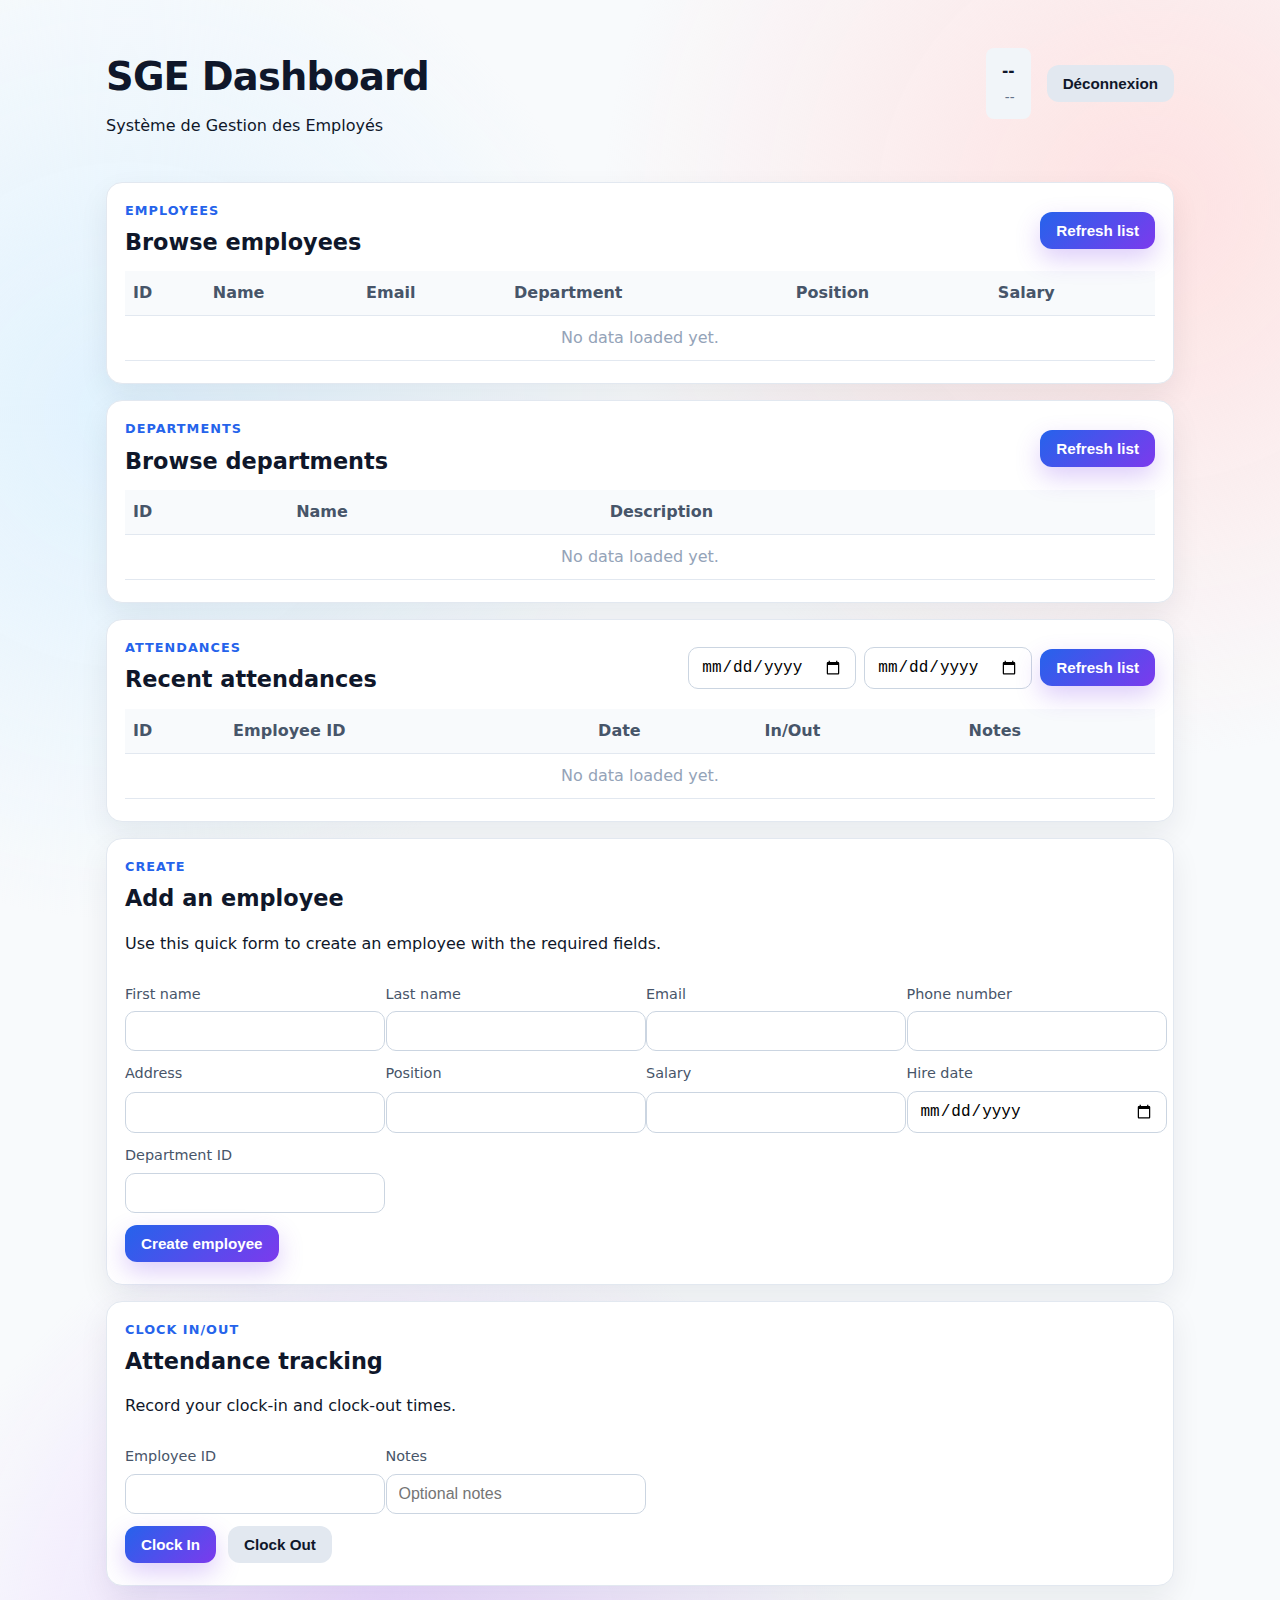
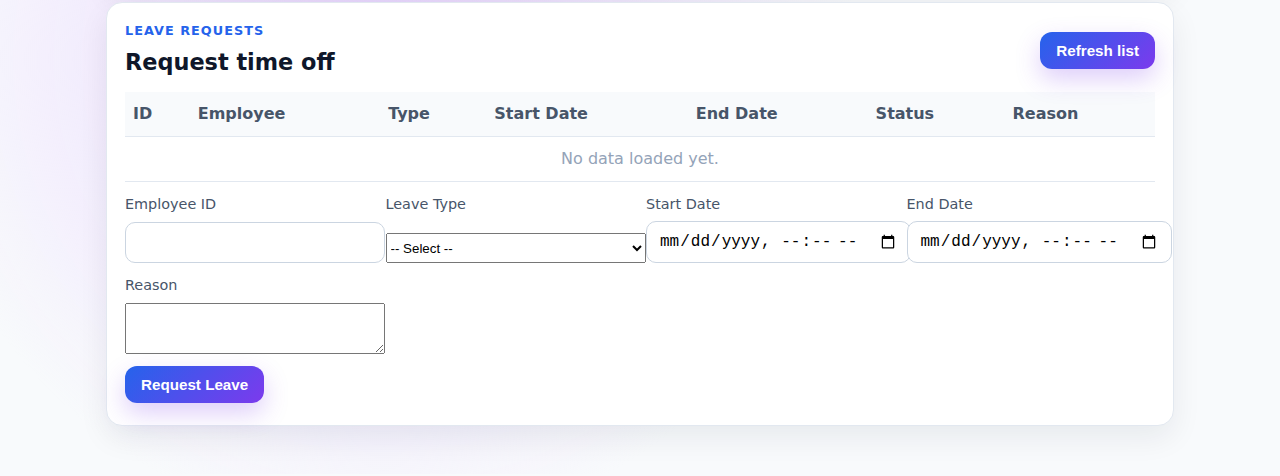
<file: front/index.html>
<!doctype html>
<html lang="en">

<head>
  <meta charset="UTF-8" />
  <meta name="viewport" content="width=device-width, initial-scale=1.0" />
  <title>SGE Dashboard</title>
  <link rel="stylesheet" href="./assets/style.css" />
</head>

<body>
  <header class="hero">
    <div class="hero-content">
      <div>
        <h1>SGE Dashboard</h1>
        <p>Système de Gestion des Employés</p>
      </div>
      <div class="hero-actions">
        <div id="user-info" class="user-info">
          <span id="user-name">--</span>
          <span id="user-role" class="user-role">--</span>
        </div>
        <button id="logout" class="secondary" type="button">Déconnexion</button>
      </div>
    </div>
  </header>

  <main class="container">
    <section class="card" data-role-required="admin,manager">
      <div class="card__header">
        <div>
          <p class="eyebrow">Employees</p>
          <h2>Browse employees</h2>
        </div>
        <div class="actions">
          <button data-action="refresh-employees" class="primary">Refresh list</button>
        </div>
      </div>
      <div class="table-wrapper">
        <table id="employees-table">
          <thead>
            <tr>
              <th>ID</th>
              <th>Name</th>
              <th>Email</th>
              <th>Department</th>
              <th>Position</th>
              <th>Salary</th>
            </tr>
          </thead>
          <tbody>
            <tr class="placeholder">
              <td colspan="6">No data loaded yet.</td>
            </tr>
          </tbody>
        </table>
      </div>
    </section>

    <section class="card" data-role-required="admin,manager">
      <div class="card__header">
        <div>
          <p class="eyebrow">Departments</p>
          <h2>Browse departments</h2>
        </div>
        <div class="actions">
          <button data-action="refresh-departments" class="primary">Refresh list</button>
        </div>
      </div>
      <div class="table-wrapper">
        <table id="departments-table">
          <thead>
            <tr>
              <th>ID</th>
              <th>Name</th>
              <th>Description</th>
            </tr>
          </thead>
          <tbody>
            <tr class="placeholder">
              <td colspan="3">No data loaded yet.</td>
            </tr>
          </tbody>
        </table>
      </div>
    </section>

    <section class="card" id="attendance-section">
      <div class="card__header">
        <div>
          <p class="eyebrow">Attendances</p>
          <h2 id="attendance-title">Recent attendances</h2>
        </div>
        <div class="actions">
          <input id="attendance-start-date" type="date" />
          <input id="attendance-end-date" type="date" />
          <button data-action="refresh-attendances" class="primary">Refresh list</button>
        </div>
      </div>
      <div class="table-wrapper">
        <table id="attendances-table">
          <thead>
            <tr>
              <th>ID</th>
              <th>Employee ID</th>
              <th>Date</th>
              <th>In/Out</th>
              <th>Notes</th>
            </tr>
          </thead>
          <tbody>
            <tr class="placeholder">
              <td colspan="5">No data loaded yet.</td>
            </tr>
          </tbody>
        </table>
      </div>
    </section>

    <section class="card" data-role-required="admin">
      <div class="card__header">
        <div>
          <p class="eyebrow">Create</p>
          <h2>Add an employee</h2>
          <p>Use this quick form to create an employee with the required fields.</p>
        </div>
      </div>
      <form id="employee-form" class="form-grid">
        <label class="input-group">
          <span>First name</span>
          <input name="firstName" required />
        </label>
        <label class="input-group">
          <span>Last name</span>
          <input name="lastName" required />
        </label>
        <label class="input-group">
          <span>Email</span>
          <input name="email" type="email" required />
        </label>
        <label class="input-group">
          <span>Phone number</span>
          <input name="phoneNumber" />
        </label>
        <label class="input-group">
          <span>Address</span>
          <input name="address" />
        </label>
        <label class="input-group">
          <span>Position</span>
          <input name="position" />
        </label>
        <label class="input-group">
          <span>Salary</span>
          <input name="salary" type="number" step="0.01" min="0" required />
        </label>
        <label class="input-group">
          <span>Hire date</span>
          <input name="hireDate" type="date" required />
        </label>
        <label class="input-group">
          <span>Department ID</span>
          <input name="departmentId" type="number" min="1" required />
        </label>
        <div class="form-actions">
          <button type="submit" class="primary">Create employee</button>
          <p id="form-status" role="status"></p>
        </div>
      </form>
    </section>

    <section class="card">
      <div class="card__header">
        <div>
          <p class="eyebrow">Clock In/Out</p>
          <h2>Attendance tracking</h2>
          <p>Record your clock-in and clock-out times.</p>
        </div>
      </div>
      <form id="attendance-form" class="form-grid">
        <label class="input-group">
          <span>Employee ID</span>
          <input name="employeeId" type="number" min="1" required />
        </label>
        <label class="input-group">
          <span>Notes</span>
          <input name="notes" placeholder="Optional notes" />
        </label>
        <div class="form-actions">
          <button type="button" id="clock-in-btn" class="primary">Clock In</button>
          <button type="button" id="clock-out-btn" class="secondary">Clock Out</button>
          <p id="attendance-status" role="status"></p>
        </div>
      </form>
    </section>

    <section class="card" id="leave-requests-section">
      <div class="card__header">
        <div>
          <p class="eyebrow">Leave Requests</p>
          <h2 id="leave-title">Request time off</h2>
        </div>
        <div class="actions">
          <button data-action="refresh-leave-requests" class="primary">Refresh list</button>
        </div>
      </div>
      <div class="table-wrapper">
        <table id="leave-requests-table">
          <thead>
            <tr>
              <th>ID</th>
              <th>Employee</th>
              <th>Type</th>
              <th>Start Date</th>
              <th>End Date</th>
              <th>Status</th>
              <th>Reason</th>
            </tr>
          </thead>
          <tbody>
            <tr class="placeholder">
              <td colspan="7">No data loaded yet.</td>
            </tr>
          </tbody>
        </table>
      </div>
      <form id="leave-request-form" class="form-grid">
        <label class="input-group">
          <span>Employee ID</span>
          <input name="employeeId" type="number" min="1" required />
        </label>
        <label class="input-group">
          <span>Leave Type</span>
          <select name="leaveType" required>
            <option value="">-- Select --</option>
            <option value="1">Annual</option>
            <option value="2">Sick</option>
            <option value="3">Maternity</option>
            <option value="4">Paternity</option>
            <option value="5">Personal</option>
            <option value="6">Unpaid</option>
          </select>
        </label>
        <label class="input-group">
          <span>Start Date</span>
          <input name="startDate" type="datetime-local" required />
        </label>
        <label class="input-group">
          <span>End Date</span>
          <input name="endDate" type="datetime-local" required />
        </label>
        <label class="input-group">
          <span>Reason</span>
          <textarea name="reason" rows="3" required></textarea>
        </label>
        <div class="form-actions">
          <button type="submit" class="primary">Request Leave</button>
          <p id="leave-request-status" role="status"></p>
        </div>
      </form>
    </section>
  </main>

  <script src="./assets/app.js"></script>
</body>

</html>
</file>
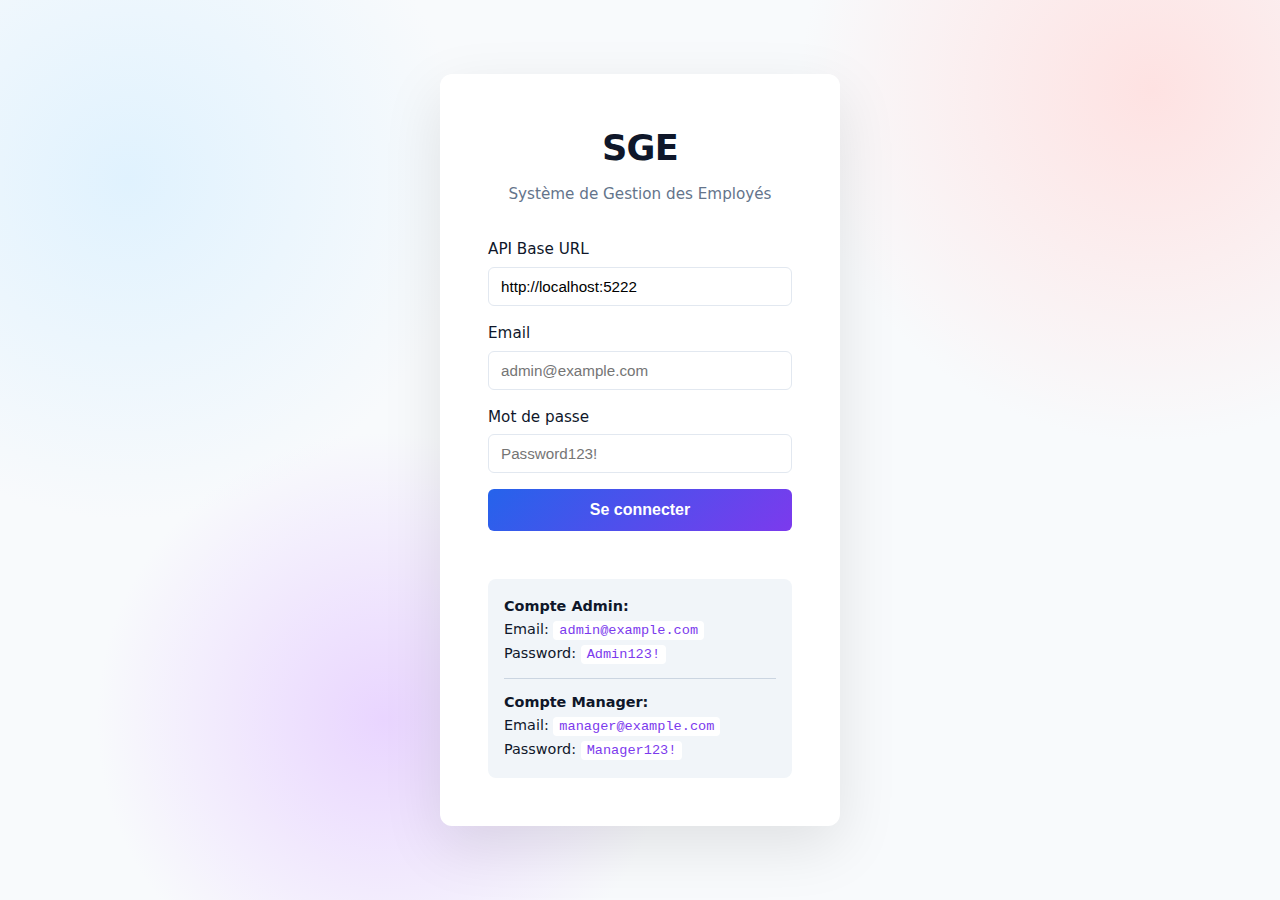
<file: front/login.html>
<!doctype html>
<html lang="en">

<head>
  <meta charset="UTF-8" />
  <meta name="viewport" content="width=device-width, initial-scale=1.0" />
  <title>SGE - Login</title>
  <link rel="stylesheet" href="./assets/style.css" />
</head>

<body>
  <div class="login-container">
    <div class="login-card">
      <div class="login-header">
        <h1>SGE</h1>
        <p>Système de Gestion des Employés</p>
      </div>

      <form id="login-form" class="login-form">
        <div class="form-group">
          <label for="api-base-login">API Base URL</label>
          <input 
            id="api-base-login" 
            type="url" 
            placeholder="http://localhost:5222"
            autocomplete="url"
          />
        </div>

        <div class="form-group">
          <label for="email">Email</label>
          <input 
            id="email" 
            name="email" 
            type="email" 
            placeholder="admin@example.com"
            autocomplete="email"
            required 
          />
        </div>

        <div class="form-group">
          <label for="password">Mot de passe</label>
          <input 
            id="password" 
            name="password" 
            type="password" 
            placeholder="Password123!"
            autocomplete="current-password"
            required 
          />
        </div>

        <div id="login-status" class="status-message"></div>

        <button type="submit" class="login-button">Se connecter</button>
      </form>

      <div class="login-hints">
        <p><strong>Compte Admin:</strong></p>
        <p>Email: <code>admin@example.com</code></p>
        <p>Password: <code>Admin123!</code></p>
        <hr />
        <p><strong>Compte Manager:</strong></p>
        <p>Email: <code>manager@example.com</code></p>
        <p>Password: <code>Manager123!</code></p>
      </div>
    </div>
  </div>

  <script src="./assets/login.js"></script>
</body>

</html>
</file>
<file: front/assets/style.css>
:root {
  color-scheme: light;
  font-family: "Inter", system-ui, -apple-system, BlinkMacSystemFont, "Segoe UI", sans-serif;
  line-height: 1.5;
  font-weight: 400;
  color: #0f172a;
  background-color: #f8fafc;
}

* {
  box-sizing: border-box;
}

body {
  margin: 0;
  background: radial-gradient(circle at 10% 20%, #e0f2fe, transparent 25%),
    radial-gradient(circle at 90% 10%, #fee2e2, transparent 25%),
    radial-gradient(circle at 30% 80%, #e9d5ff, transparent 25%),
    #f8fafc;
}

.hero {
  padding: 48px 16px 32px;
  max-width: 1100px;
  margin: 0 auto;
}

.hero-content {
  display: flex;
  justify-content: space-between;
  align-items: flex-start;
  gap: 24px;
}

.hero h1 {
  margin: 0 0 8px;
  font-size: 2.4rem;
  letter-spacing: -0.02em;
}

.hero p {
  margin: 4px 0 12px;
  max-width: 680px;
}

.hero-actions {
  display: flex;
  gap: 16px;
  align-items: center;
}

.user-info {
  display: flex;
  flex-direction: column;
  gap: 4px;
  padding: 12px 16px;
  background: #f1f5f9;
  border-radius: 8px;
  text-align: right;
}

.user-info #user-name {
  font-weight: 600;
  font-size: 0.95rem;
  color: #0f172a;
}

.user-role {
  font-size: 0.85rem;
  color: #64748b;
  font-weight: 500;
}

.controls {
  display: flex;
  gap: 12px;
  align-items: flex-end;
  flex-wrap: wrap;
  margin-top: 12px;
}

.container {
  max-width: 1100px;
  margin: 0 auto;
  padding: 0 16px 48px;
  display: grid;
  gap: 16px;
}

.card {
  background: #fff;
  border: 1px solid #e2e8f0;
  border-radius: 16px;
  padding: 18px 18px 22px;
  box-shadow: 0 12px 30px rgba(15, 23, 42, 0.07);
}

.card__header {
  display: flex;
  justify-content: space-between;
  gap: 12px;
  align-items: center;
  flex-wrap: wrap;
}

.actions {
  display: flex;
  gap: 8px;
  align-items: center;
}

.table-wrapper {
  overflow-x: auto;
  margin-top: 12px;
}

table {
  width: 100%;
  border-collapse: collapse;
}

th,
td {
  padding: 10px 8px;
  text-align: left;
  border-bottom: 1px solid #e2e8f0;
}

th {
  color: #475569;
  font-weight: 600;
  background: #f8fafc;
}

tr:hover td {
  background: #f1f5f9;
}

.placeholder td {
  text-align: center;
  color: #94a3b8;
}

.eyebrow {
  text-transform: uppercase;
  letter-spacing: 0.08em;
  font-weight: 700;
  color: #2563eb;
  font-size: 0.8rem;
  margin: 0 0 6px;
}

h2 {
  margin: 0;
  font-size: 1.4rem;
}

.input-group {
  display: grid;
  gap: 6px;
  min-width: 260px;
}

.input-group span {
  font-size: 0.9rem;
  color: #475569;
}

input {
  padding: 10px 12px;
  border: 1px solid #cbd5e1;
  border-radius: 10px;
  font-size: 1rem;
  background: #fff;
  transition: border 0.2s, box-shadow 0.2s;
}

input:focus {
  outline: none;
  border-color: #2563eb;
  box-shadow: 0 0 0 3px rgba(37, 99, 235, 0.2);
}

.primary,
.secondary {
  border: none;
  cursor: pointer;
  border-radius: 12px;
  font-weight: 700;
  padding: 10px 16px;
  font-size: 0.95rem;
  transition: transform 0.2s, box-shadow 0.2s;
  text-decoration: none;
  display: inline-flex;
  align-items: center;
  gap: 8px;
}

.primary {
  background: linear-gradient(135deg, #2563eb, #7c3aed);
  color: #fff;
  box-shadow: 0 10px 25px rgba(124, 58, 237, 0.25);
}

.secondary {
  background: #e2e8f0;
  color: #0f172a;
}

.primary:hover,
.secondary:hover {
  transform: translateY(-1px);
}

.form-grid {
  display: grid;
  grid-template-columns: repeat(auto-fit, minmax(240px, 1fr));
  gap: 12px;
  margin-top: 12px;
}

/* Login Page Styles */
.login-container {
  display: flex;
  justify-content: center;
  align-items: center;
  min-height: 100vh;
  background: radial-gradient(circle at 10% 20%, #e0f2fe, transparent 25%),
    radial-gradient(circle at 90% 10%, #fee2e2, transparent 25%),
    radial-gradient(circle at 30% 80%, #e9d5ff, transparent 25%),
    #f8fafc;
  padding: 16px;
}

.login-card {
  width: 100%;
  max-width: 400px;
  background: white;
  border-radius: 12px;
  box-shadow: 0 20px 60px rgba(0, 0, 0, 0.1);
  padding: 48px;
}

.login-header {
  text-align: center;
  margin-bottom: 32px;
}

.login-header h1 {
  margin: 0 0 8px;
  font-size: 2.2rem;
  color: #0f172a;
  letter-spacing: -0.02em;
}

.login-header p {
  margin: 0;
  color: #64748b;
  font-size: 0.95rem;
}

.login-form {
  margin-bottom: 32px;
}

.form-group {
  margin-bottom: 16px;
}

.form-group label {
  display: block;
  margin-bottom: 6px;
  font-weight: 500;
  font-size: 0.95rem;
  color: #0f172a;
}

.form-group input {
  width: 100%;
  padding: 10px 12px;
  border: 1px solid #e2e8f0;
  border-radius: 6px;
  font-size: 0.95rem;
  transition: border-color 0.2s;
}

.form-group input:focus {
  outline: none;
  border-color: #2563eb;
  box-shadow: 0 0 0 3px rgba(37, 99, 235, 0.1);
}

.login-button {
  width: 100%;
  padding: 12px 16px;
  background: linear-gradient(135deg, #2563eb, #7c3aed);
  color: white;
  border: none;
  border-radius: 6px;
  font-weight: 600;
  font-size: 1rem;
  cursor: pointer;
  transition: transform 0.2s, box-shadow 0.2s;
  margin-bottom: 16px;
}

.login-button:hover {
  transform: translateY(-1px);
  box-shadow: 0 10px 25px rgba(124, 58, 237, 0.25);
}

.login-button:active {
  transform: translateY(0);
}

.status-message {
  padding: 12px;
  border-radius: 6px;
  margin-bottom: 16px;
  font-size: 0.9rem;
  display: none;
}

.status-message.success {
  background: #dcfce7;
  color: #166534;
  border: 1px solid #bbf7d0;
}

.status-message.error {
  background: #fee2e2;
  color: #991b1b;
  border: 1px solid #fecaca;
}

.login-hints {
  padding: 16px;
  background: #f1f5f9;
  border-radius: 8px;
  font-size: 0.9rem;
  line-height: 1.6;
}

.login-hints p {
  margin: 0;
}

.login-hints strong {
  color: #0f172a;
}

.login-hints code {
  background: white;
  padding: 2px 6px;
  border-radius: 4px;
  font-family: "Monaco", "Courier New", monospace;
  font-size: 0.85rem;
  color: #7c3aed;
}

.login-hints hr {
  border: none;
  border-top: 1px solid #cbd5e1;
  margin: 12px 0;
}
.form-actions {
  display: flex;
  gap: 12px;
  align-items: center;
  grid-column: 1 / -1;
}

#form-status {
  margin: 0;
  color: #0f172a;
  font-weight: 600;
}

.footer {
  max-width: 1100px;
  margin: 8px auto 24px;
  padding: 0 16px;
  color: #475569;
}

.hint {
  color: #475569;
  margin-top: 4px;
}

@media (max-width: 640px) {
  .card__header {
    align-items: flex-start;
  }

  .controls {
    flex-direction: column;
    align-items: stretch;
  }
}
</file>
